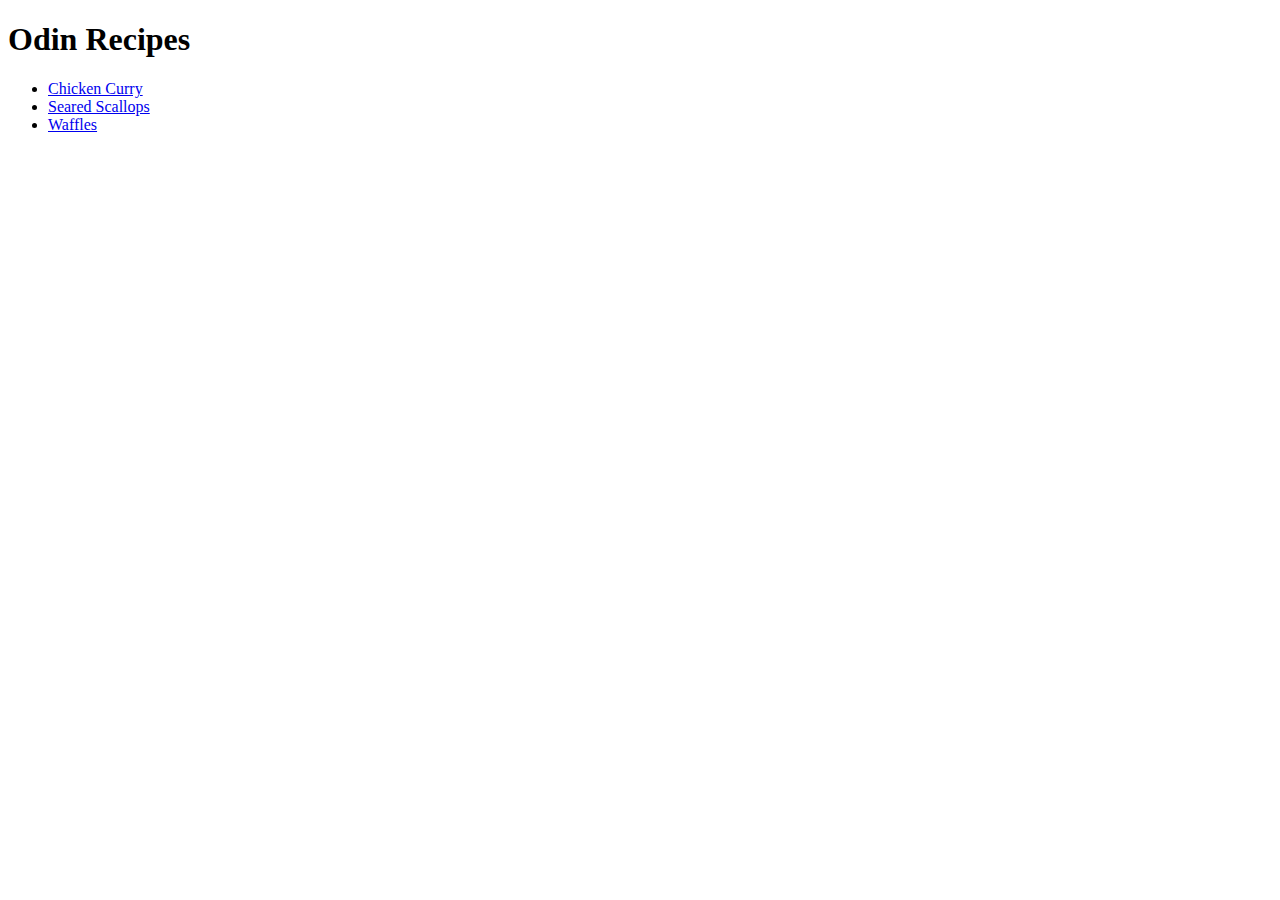
<file: index.html>
<!DOCTYPE html>
<html lang="en">
    <head>
        <meta charset="UTF-8">
        <title>Odin Recipes</title>
    </head>
    <body>
        <h1>Odin Recipes</h1>
        <ul>
            <li><a href="/recipes/curry.html">Chicken Curry</a></li>
            <li><a href="/recipes/scallops.html">Seared Scallops</a></li>
            <li><a href="/recipes/waffles.html">Waffles</a></li>
        </ul>
    </body>
</html>
</file>
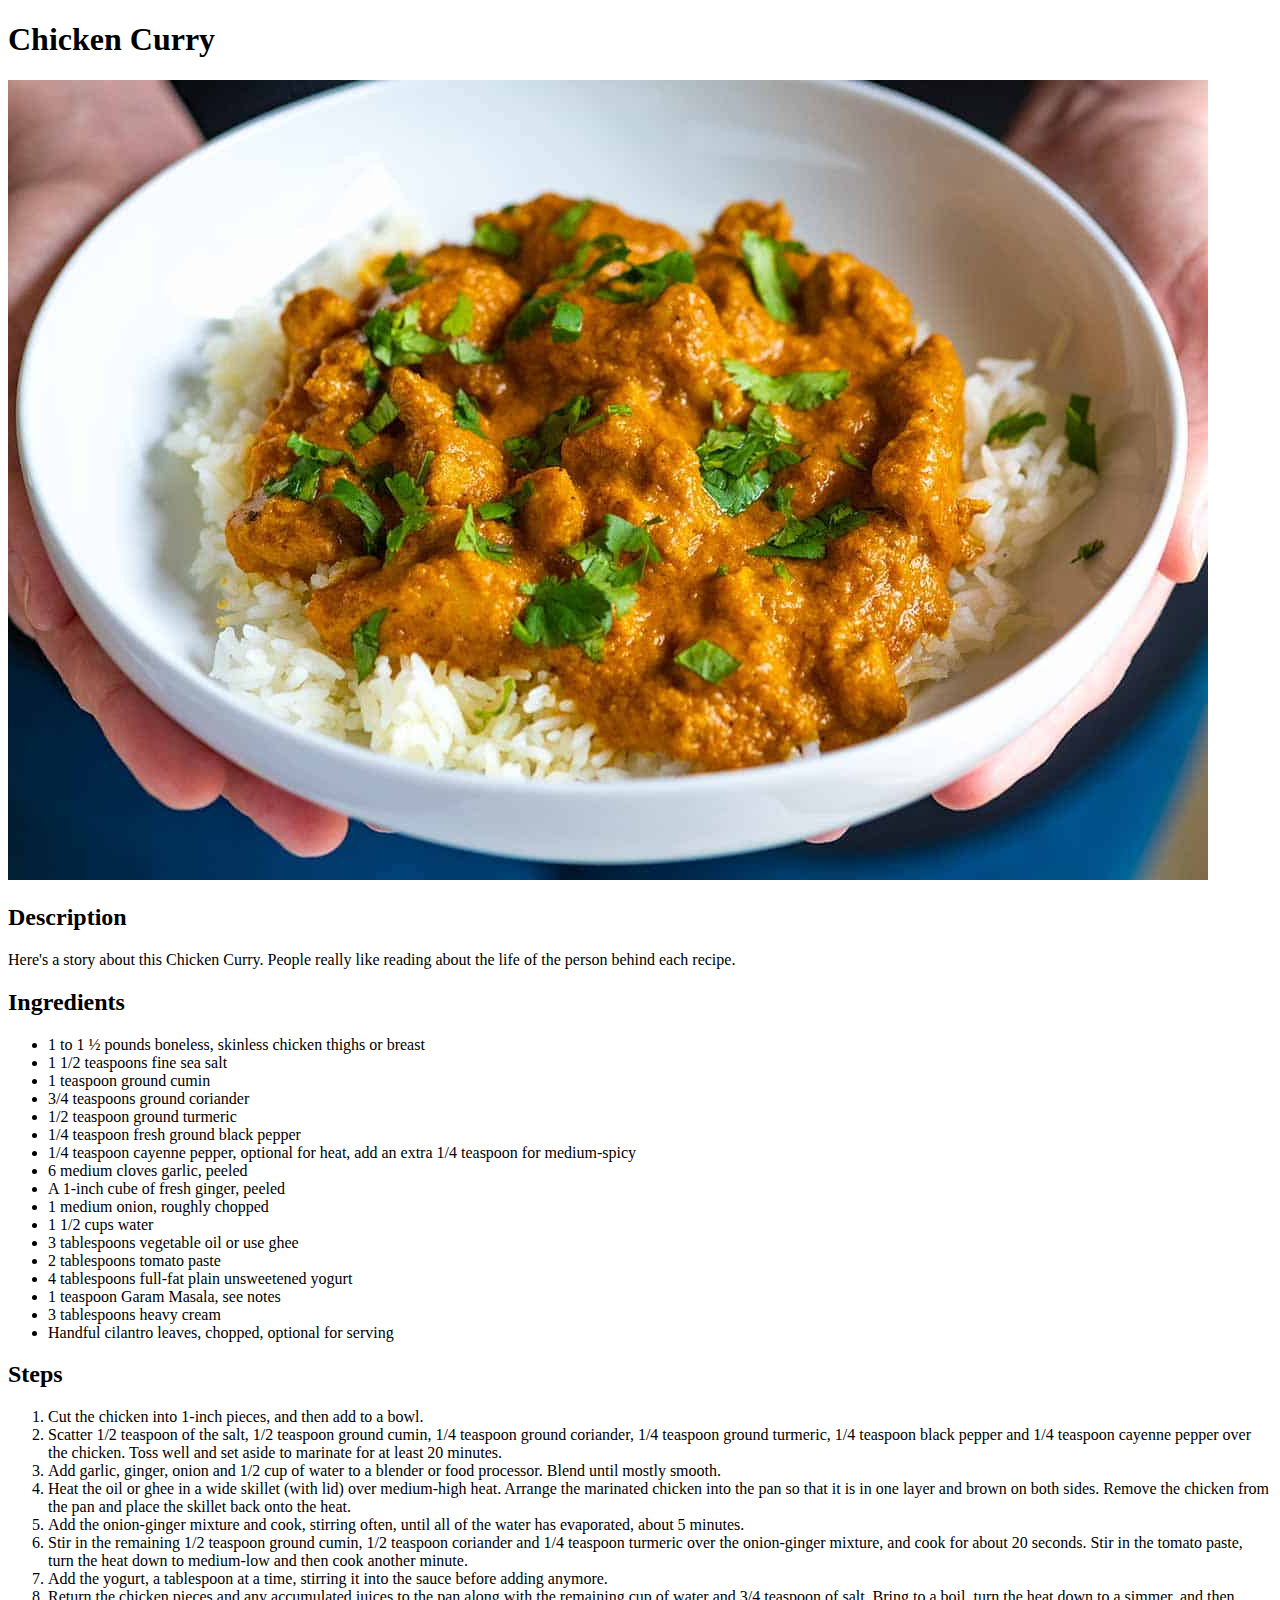
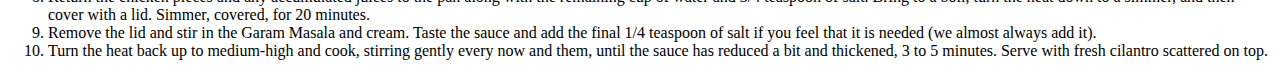
<file: recipes/curry.html>
<!DOCTYPE html>
<html lang="en">
    <head>
        <meta charset="UTF-8">
        <title>Chicken Curry</title>
    </head>
    <body>
        <h1>Chicken Curry</h1>
        <img src="../img/curry.jpg">
        <h2>Description</h2>
        <p>Here's a story about this Chicken Curry. People really like reading about the life of the person behind each recipe.</p>
        <h2>Ingredients</h2>
        <ul>
            <li>1 to 1 ½ pounds boneless, skinless chicken thighs or breast</li>
            <li>1 1/2 teaspoons fine sea salt</li>
            <li>1 teaspoon ground cumin</li>
            <li>3/4 teaspoons ground coriander</li>
            <li>1/2 teaspoon ground turmeric</li>
            <li>1/4 teaspoon fresh ground black pepper</li>
            <li>1/4 teaspoon cayenne pepper, optional for heat, add an extra 1/4 teaspoon for medium-spicy</li>
            <li>6 medium cloves garlic, peeled</li>
            <li>A 1-inch cube of fresh ginger, peeled</li>
            <li>1 medium onion, roughly chopped</li>
            <li>1 1/2 cups water</li>
            <li>3 tablespoons vegetable oil or use ghee</li>
            <li>2 tablespoons tomato paste</li>
            <li>4 tablespoons full-fat plain unsweetened yogurt</li>
            <li>1 teaspoon Garam Masala, see notes</li>
            <li>3 tablespoons heavy cream</li>
            <li>Handful cilantro leaves, chopped, optional for serving</li>
        </ul>
        <h2>Steps</h2>
        <ol>
            <li>Cut the chicken into 1-inch pieces, and then add to a bowl.</li>
            <li>Scatter 1/2 teaspoon of the salt, 1/2 teaspoon ground cumin, 1/4 teaspoon ground coriander, 1/4 teaspoon ground turmeric, 1/4 teaspoon black pepper and 1/4 teaspoon cayenne pepper over the chicken. Toss well and set aside to marinate for at least 20 minutes.</li>
            <li>Add garlic, ginger, onion and 1/2 cup of water to a blender or food processor. Blend until mostly smooth.</li>
            <li>Heat the oil or ghee in a wide skillet (with lid) over medium-high heat. Arrange the marinated chicken into the pan so that it is in one layer and brown on both sides. Remove the chicken from the pan and place the skillet back onto the heat.</li>
            <li>Add the onion-ginger mixture and cook, stirring often, until all of the water has evaporated, about 5 minutes.</li>
            <li>Stir in the remaining 1/2 teaspoon ground cumin, 1/2 teaspoon coriander and 1/4 teaspoon turmeric over the onion-ginger mixture, and cook for about 20 seconds. Stir in the tomato paste, turn the heat down to medium-low and then cook another minute.</li>
            <li>Add the yogurt, a tablespoon at a time, stirring it into the sauce before adding anymore.</li>
            <li>Return the chicken pieces and any accumulated juices to the pan along with the remaining cup of water and 3/4 teaspoon of salt. Bring to a boil, turn the heat down to a simmer, and then cover with a lid. Simmer, covered, for 20 minutes.</li>
            <li>Remove the lid and stir in the Garam Masala and cream. Taste the sauce and add the final 1/4 teaspoon of salt if you feel that it is needed (we almost always add it).</li>
            <li>Turn the heat back up to medium-high and cook, stirring gently every now and them, until the sauce has reduced a bit and thickened, 3 to 5 minutes. Serve with fresh cilantro scattered on top.</li>
        </ol>
    </body>
</html>
</file>
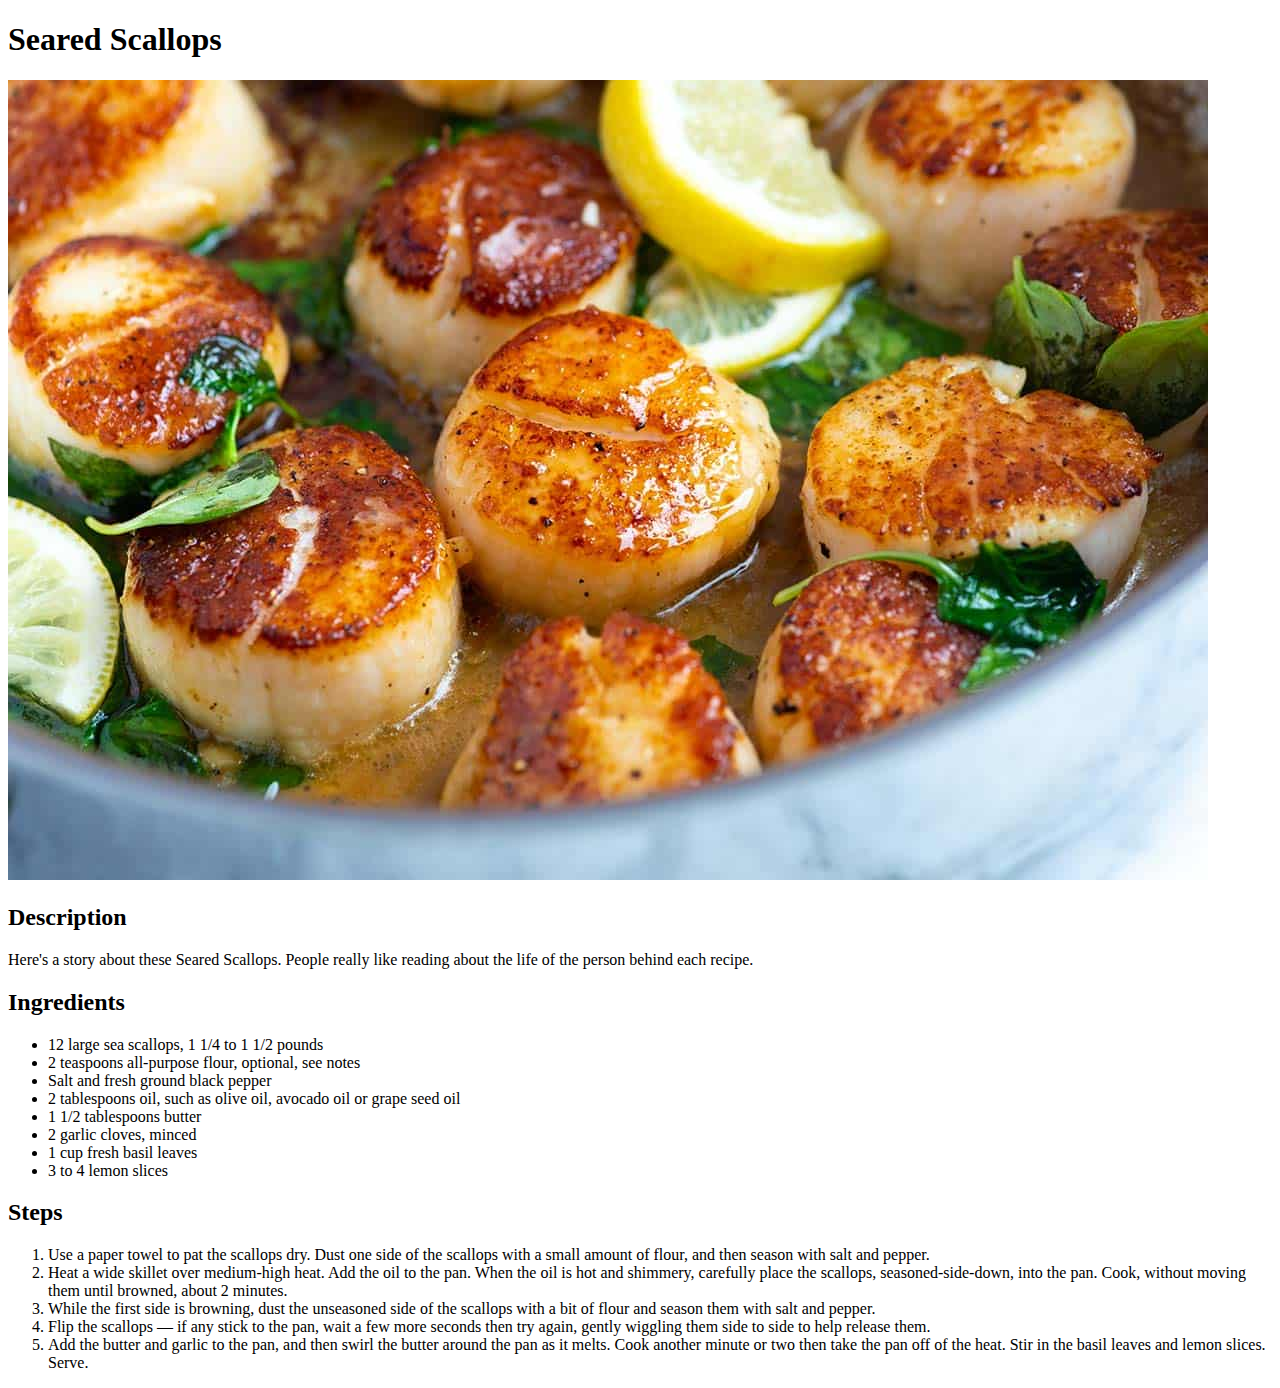
<file: recipes/scallops.html>
<!DOCTYPE html>
<html lang="en">
    <head>
        <meta charset="UTF-8">
        <title>Seared Scallops</title>
    </head>
    <body>
        <h1>Seared Scallops</h1>
        <img src="../img/scallops.jpg">
        <h2>Description</h2>
        <p>Here's a story about these Seared Scallops. People really like reading about the life of the person behind each recipe.</p>
        <h2>Ingredients</h2>
        <ul>
            <li>12 large sea scallops, 1 1/4 to 1 1/2 pounds</li>
            <li>2 teaspoons all-purpose flour, optional, see notes</li>
            <li>Salt and fresh ground black pepper</li>
            <li>2 tablespoons oil, such as olive oil, avocado oil or grape seed oil</li>
            <li>1 1/2 tablespoons butter</li>
            <li>2 garlic cloves, minced</li>
            <li>1 cup fresh basil leaves</li>
            <li>3 to 4 lemon slices</li>
        </ul>
        <h2>Steps</h2>
        <ol>
            <li>Use a paper towel to pat the scallops dry. Dust one side of the scallops with a small amount of flour, and then season with salt and pepper.</li>
            <li>Heat a wide skillet over medium-high heat. Add the oil to the pan. When the oil is hot and shimmery, carefully place the scallops, seasoned-side-down, into the pan. Cook, without moving them until browned, about 2 minutes.</li>
            <li>While the first side is browning, dust the unseasoned side of the scallops with a bit of flour and season them with salt and pepper.</li>
            <li>Flip the scallops — if any stick to the pan, wait a few more seconds then try again, gently wiggling them side to side to help release them.</li>
            <li>Add the butter and garlic to the pan, and then swirl the butter around the pan as it melts. Cook another minute or two then take the pan off of the heat. Stir in the basil leaves and lemon slices. Serve.</li>
        </ol>
    </body>
</html>
</file>
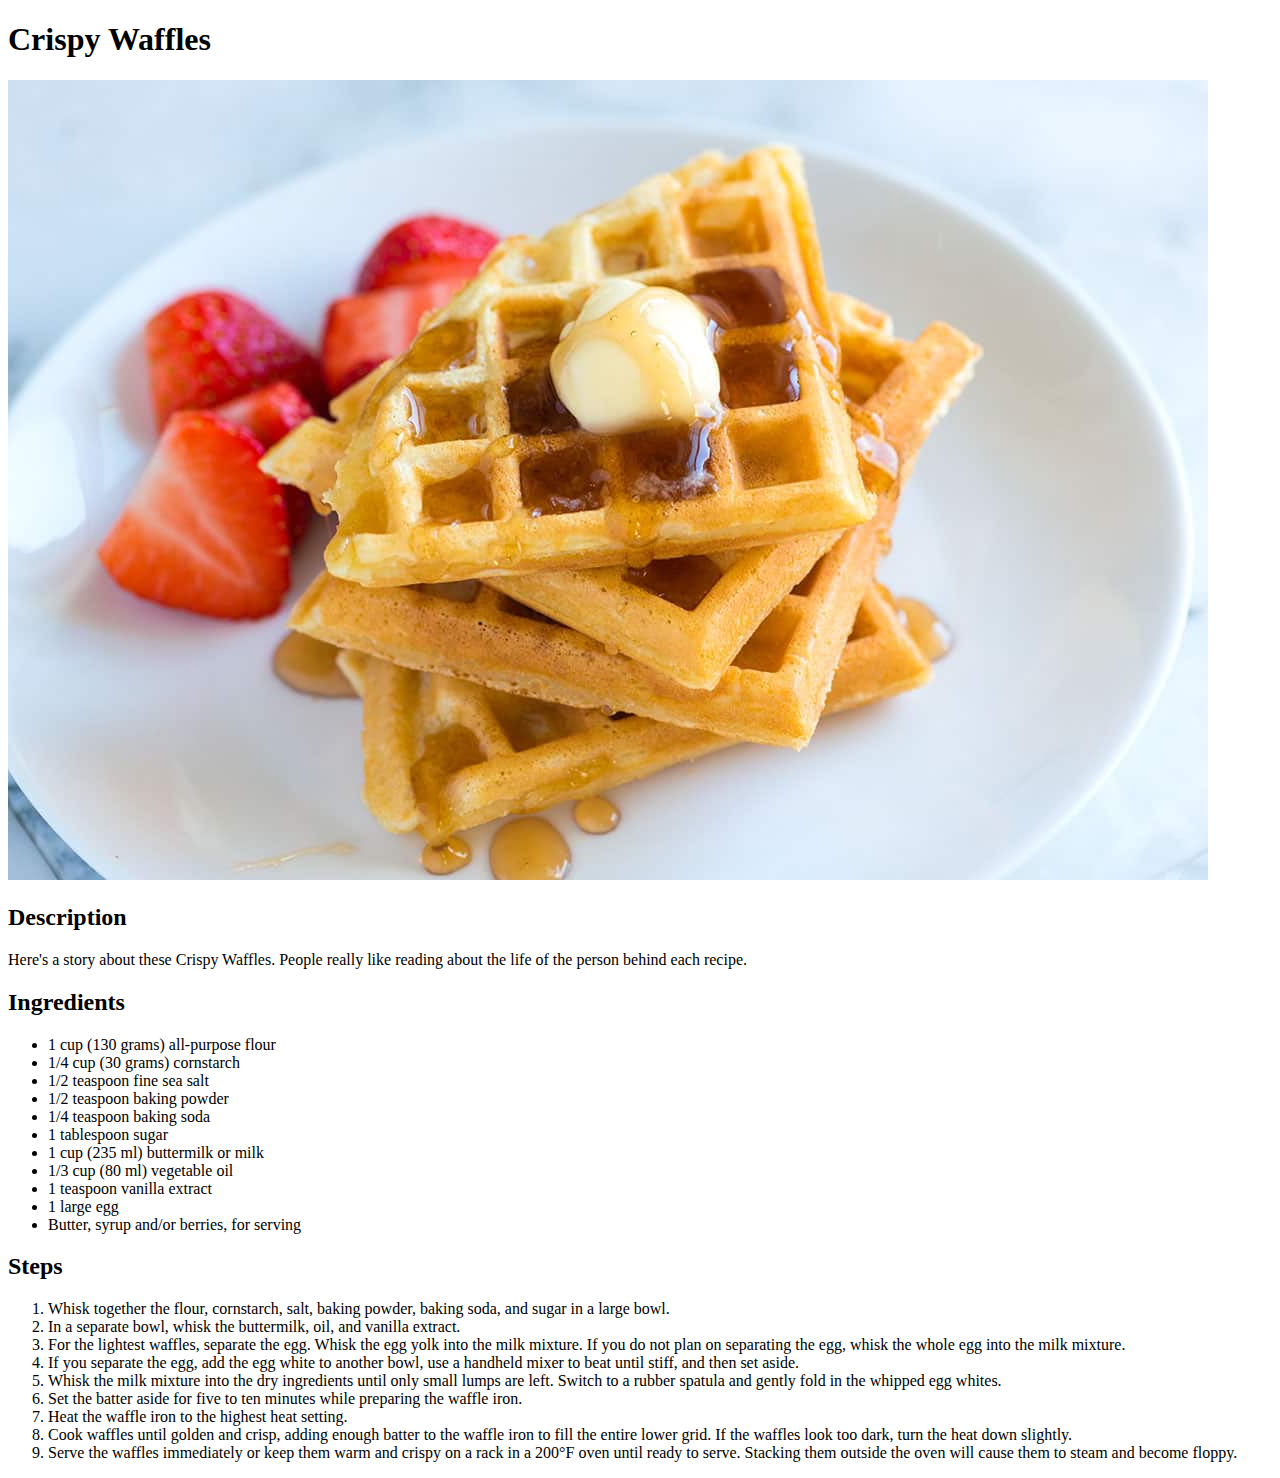
<file: recipes/waffles.html>
<!DOCTYPE html>
<html lang="en">
    <head>
        <meta charset="UTF-8">
        <title>Crispy Waffles</title>
    </head>
    <body>
        <h1>Crispy Waffles</h1>
        <img src="../img/waffles.jpg">
        <h2>Description</h2>
        <p>Here's a story about these Crispy Waffles. People really like reading about the life of the person behind each recipe.</p>
        <h2>Ingredients</h2>
        <ul>
            <li>1 cup (130 grams) all-purpose flour</li>
            <li>1/4 cup (30 grams) cornstarch</li>
            <li>1/2 teaspoon fine sea salt</li>
            <li>1/2 teaspoon baking powder</li>
            <li>1/4 teaspoon baking soda</li>
            <li>1 tablespoon sugar</li>
            <li>1 cup (235 ml) buttermilk or milk</li>
            <li>1/3 cup (80 ml) vegetable oil</li>
            <li>1 teaspoon vanilla extract</li>
            <li>1 large egg</li>
            <li>Butter, syrup and/or berries, for serving</li>
        </ul>
        <h2>Steps</h2>
        <ol>
            <li>Whisk together the flour, cornstarch, salt, baking powder, baking soda, and sugar in a large bowl.</li>
            <li>In a separate bowl, whisk the buttermilk, oil, and vanilla extract.</li>
            <li>For the lightest waffles, separate the egg. Whisk the egg yolk into the milk mixture. If you do not plan on separating the egg, whisk the whole egg into the milk mixture.</li>
            <li>If you separate the egg, add the egg white to another bowl, use a handheld mixer to beat until stiff, and then set aside.</li>
            <li>Whisk the milk mixture into the dry ingredients until only small lumps are left. Switch to a rubber spatula and gently fold in the whipped egg whites.</li>
            <li>Set the batter aside for five to ten minutes while preparing the waffle iron.</li>
            <li>Heat the waffle iron to the highest heat setting.</li>
            <li>Cook waffles until golden and crisp, adding enough batter to the waffle iron to fill the entire lower grid. If the waffles look too dark, turn the heat down slightly.</li>
            <li>Serve the waffles immediately or keep them warm and crispy on a rack in a 200°F oven until ready to serve. Stacking them outside the oven will cause them to steam and become floppy.</li>
        </ol>
    </body>
</html>
</file>
